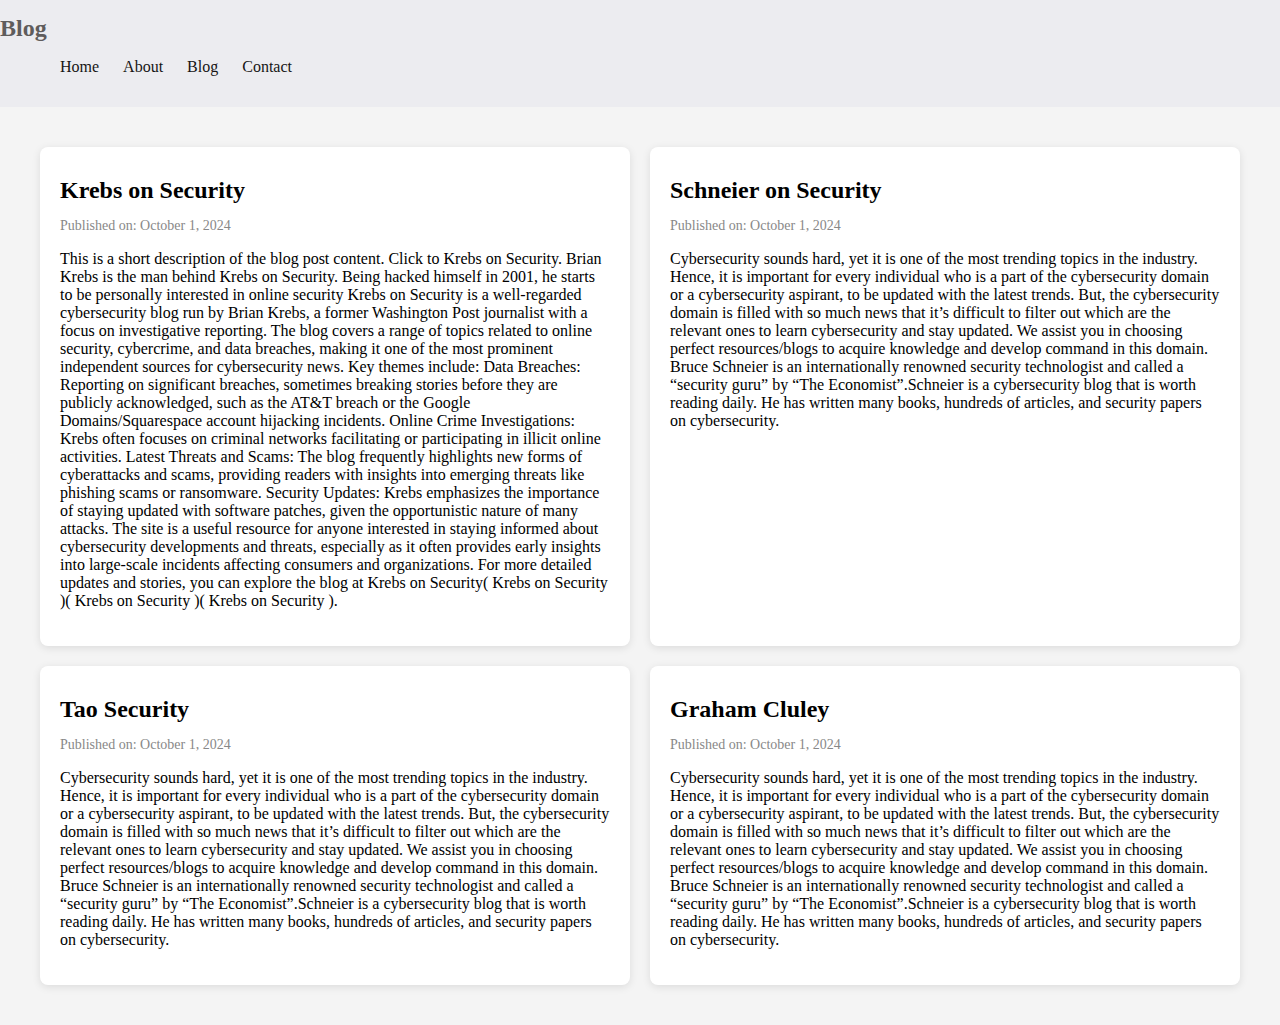
<file: Blogreadmore.html>
<!DOCTYPE html>
<html lang="en">
<head>
  <meta charset="UTF-8">
  <meta name="viewport" content="width=device-width, initial-scale=1.0">
  <meta http-equiv="X-UA-Compatible" content="IE=edge">
  <title>Blog Page</title>
  <link rel="stylesheet" href="Blog.css">
</head>
<body>
  <header>
    <nav class="navbar">
      <div class="logo">
        <a href="Blog.html">Blog</a>
      </div>
      <ul class="nav-links">
        <li><a href="./index.html">Home</a></li>
        <li><a href="#">About</a></li>
        <li><a href="Blog.html">Blog</a></li>
        <li><a href="./Contact.html">Contact</a></li>
      </ul>
    </nav>
  </header>
  <section class="blog-posts">
    <!-- <article class="post">
        <img src="./krebsseurity.webp" alt="Post Image 1">
        <h2>Krebs on Security</h2>
        <p class="date">Published on: October 1, 2024</p>
        <p class="excerpt">This is a short description of the blog post content. Click to Krebs on Security. Brian Krebs is the man behind Krebs on Security. Being hacked himself in 2001, he starts to be personally interested in online security</p>
        
      </article> -->
      <article class="post">
        <h2>Krebs on Security</h2>
        <p class="date">Published on: October 1, 2024</p>
        <p class="excerpt">This is a short description of the blog post content. Click to Krebs on Security. Brian Krebs is the man behind Krebs on Security. Being hacked himself in 2001, he starts to be personally interested in online security
            Krebs on Security is a well-regarded cybersecurity blog run by Brian Krebs, a former Washington Post journalist with a focus on investigative reporting. The blog covers a range of topics related to online security, cybercrime, and data breaches, making it one of the most prominent independent sources for cybersecurity news.

Key themes include:

Data Breaches: Reporting on significant breaches, sometimes breaking stories before they are publicly acknowledged, such as the AT&T breach or the Google Domains/Squarespace account hijacking incidents.
Online Crime Investigations: Krebs often focuses on criminal networks facilitating or participating in illicit online activities.
Latest Threats and Scams: The blog frequently highlights new forms of cyberattacks and scams, providing readers with insights into emerging threats like phishing scams or ransomware.
Security Updates: Krebs emphasizes the importance of staying updated with software patches, given the opportunistic nature of many attacks.
The site is a useful resource for anyone interested in staying informed about cybersecurity developments and threats, especially as it often provides early insights into large-scale incidents affecting consumers and organizations.

For more detailed updates and stories, you can explore the blog at Krebs on Security​(
Krebs on Security
)​(
Krebs on Security
)​(
Krebs on Security
).
        </p>
    </article>
        <!-- <article class="post">
            <img src="./readmore2.jpg" alt="Post Image 1">
            <h2>Schneier on Security</h2>
            <p class="date">Published on: October 1, 2024</p>
            <p class="excerpt">This is a short description of the blog post content. Click to Krebs on Security. Brian Krebs is the man behind Krebs on Security. Being hacked himself in 2001, he starts to be personally interested in online security</p>
            
          </article> -->
    <article class="post">
        <h2>Schneier on Security</h2>
        <p class="date">Published on: October 1, 2024</p>
        <p class="excerpt">Cybersecurity sounds hard, yet it is one of the most trending topics in the industry. Hence, it is important for every individual who is a part of the cybersecurity domain or a cybersecurity aspirant, to be updated with the latest trends. But, the cybersecurity domain is filled with so much news that it’s difficult to filter out which are the relevant ones to learn cybersecurity and stay updated.
            We assist you in choosing perfect resources/blogs to acquire knowledge and develop command in this domain.
            Bruce Schneier is an internationally renowned security technologist and called a “security guru” by “The Economist”.Schneier is a cybersecurity blog that is worth reading daily. He has written many books, hundreds of articles, and security papers on cybersecurity.
        </p>
    </article>
    <!-- <article class="post">
        <img src="./readmore3.webp" alt="Post Image 1">
        <h2> Tao Security</h2>
        <p class="date">Published on: October 1, 2024</p>
        <p class="excerpt">This is a short description of the blog post content. Click to Krebs on Security. Brian Krebs is the man behind Krebs on Security. Being hacked himself in 2001, he starts to be personally interested in online security</p>
        
      </article> -->
<article class="post">
    <h2> Tao Security</h2>
    <p class="date">Published on: October 1, 2024</p>
    <p class="excerpt">Cybersecurity sounds hard, yet it is one of the most trending topics in the industry. Hence, it is important for every individual who is a part of the cybersecurity domain or a cybersecurity aspirant, to be updated with the latest trends. But, the cybersecurity domain is filled with so much news that it’s difficult to filter out which are the relevant ones to learn cybersecurity and stay updated.
        We assist you in choosing perfect resources/blogs to acquire knowledge and develop command in this domain.
        Bruce Schneier is an internationally renowned security technologist and called a “security guru” by “The Economist”.Schneier is a cybersecurity blog that is worth reading daily. He has written many books, hundreds of articles, and security papers on cybersecurity.
    </p>
</article>
<!-- <article class="post">
    <img src="./readmore4.jpg" alt="Post Image 1">
    <h2> Graham Cluley</h2>
    <p class="date">Published on: October 1, 2024</p>
    <p class="excerpt">This is a short description of the blog post content. Click to Krebs on Security. Brian Krebs is the man behind Krebs on Security. Being hacked himself in 2001, he starts to be personally interested in online security</p>
    
  </article> -->
<article class="post">
<h2> Graham Cluley</h2>
<p class="date">Published on: October 1, 2024</p>
<p class="excerpt">Cybersecurity sounds hard, yet it is one of the most trending topics in the industry. Hence, it is important for every individual who is a part of the cybersecurity domain or a cybersecurity aspirant, to be updated with the latest trends. But, the cybersecurity domain is filled with so much news that it’s difficult to filter out which are the relevant ones to learn cybersecurity and stay updated.
    We assist you in choosing perfect resources/blogs to acquire knowledge and develop command in this domain.
    Bruce Schneier is an internationally renowned security technologist and called a “security guru” by “The Economist”.Schneier is a cybersecurity blog that is worth reading daily. He has written many books, hundreds of articles, and security papers on cybersecurity.
</p>
</article>
        
</section>
</file>
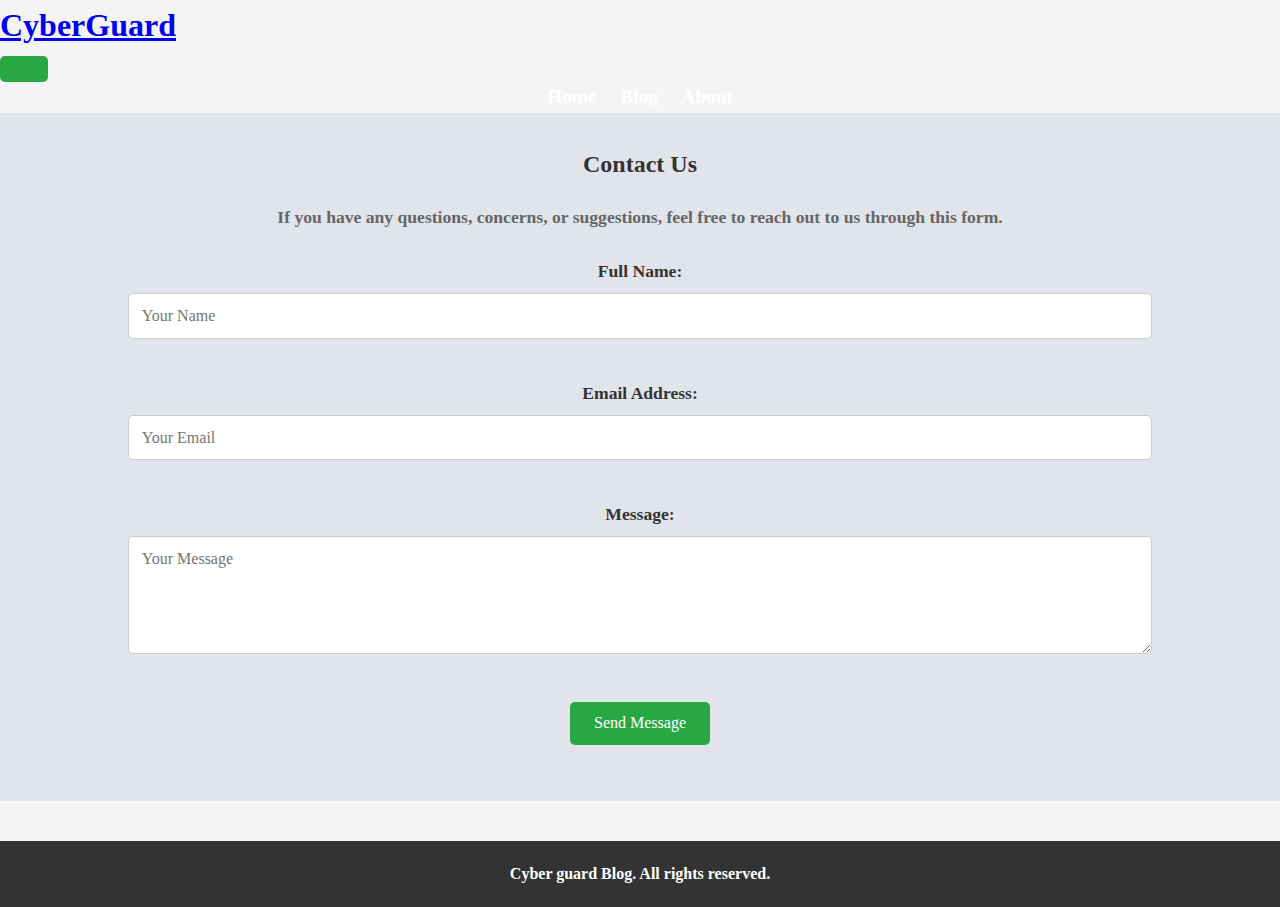
<file: Contact.html>
<!DOCTYPE html>
<html lang="en">
<head>
    <meta charset="UTF-8">
    <meta name="viewport" content="width=device-width, initial-scale=1.0">
    <title>Contact Us - Cyber Guard Blog</title>
    <link rel="stylesheet" href="styles.css">
    <link href="https://cdn.jsdelivr.net/npm/bootstrap@5.0.2/dist/css/bootstrap.min.css" rel="stylesheet" 
    integrity="sha384-EVSTQN3/azprG1Anm3QDgpJLIm9Nao0Yz1ztcQTwFspd3yD65VohhpuuCOmLASjC" crossorigin="anonymous">
    <script src="https://cdn.jsdelivr.net/npm/bootstrap@5.0.2/dist/js/bootstrap.bundle.min.js" 
    integrity="sha384-MrcW6ZMFYlzcLA8Nl+NtUVF0sA7MsXsP1UyJoMp4YLEuNSfAP+JcXn/tWtIaxVXM" crossorigin="anonymous"></script>
</head>
<style>
    /* General Styles */
body {
    font-family: Georgia, serif;
    margin: 0;
    padding: 0;
    background-color: #f4f4f4;
}
.heading{
    text-align: left;
    vertical-align: baseline;
}

header {
    background-color: #333;
    color: white;
    padding: 1rem;
    text-align: center;
}

nav ul {
    list-style: none;
    padding: 0;
}

nav ul li {
    display: inline;
    margin: 0 10px;
}

nav ul li a {
    color: white;
    text-decoration: none;
}

nav ul li a.active {
    text-decoration: underline;
}

/* Contact Section */
.contact-section {
    padding: 2rem 0;
    background-color: #e2e4eb;
    text-align: center;
}

.contact-section h2 {
    color: #333;
    margin-bottom: 20px;
}

.contact-section p {
    color: #666;
    font-size: 1.1em;
}

.container {
    width: 80%;
    margin: auto;
}

.form-group {
    margin-bottom: 1.5rem;
}

label {
    display: block;
    color: #333;
    font-size: 1.1em;
    margin-bottom: 0.5rem;
}

input, textarea {
    width: 100%;
    padding: 0.8rem;
    font-size: 1em;
    border: 1px solid #ccc;
    border-radius: 5px;
    margin-bottom: 1rem;
}

button {
    padding: 0.8rem 1.5rem;
    background-color: #28a745;
    color: white;
    border: none;
    font-size: 1em;
    cursor: pointer;
    border-radius: 5px;
}

button:hover {
    background-color: #218838;
}

.response-message {
    margin-top: 1.5rem;
    font-size: 1.1em;
    color: #28a745;
}

/* Footer */
/* footer {
    background-color: #333;
    color: white;
    text-align: center; */
    /* padding: 1rem; */
    /* margin-top: 2rem; */
/* } */
footer{
            background-color: #333;
            color: white;
            padding: 20px;
            text-align: center;
            bottom: 0;
            width: 100%;
        }
</style>
<body>
    <!-- <header>
        <h1 class="heading">Cyber Guard Blog</h1>
        <nav>
            <ul>
                <li><a href="index.html">Home</a></li>
                <li><a href="blog.html">Blog</a></li>
                <li><a href="contact.html" class="active">Contact Us</a></li>
            </ul>
        </nav>
    </header> -->
    <!-- navbar-start -->
    <nav class="navbar navbar-expand-lg navbar-light bg-light">
        <div class="container-fluid">
          <a class="navbar-brand" href="#"><h1>CyberGuard</h1></a>
          <button class="navbar-toggler" type="button" data-bs-toggle="collapse" data-bs-target="#navbarNav" aria-controls="navbarNav" aria-expanded="false" aria-label="Toggle navigation">
            <span class="navbar-toggler-icon"></span>
          </button>
          <div class="collapse navbar-collapse" id="navbarNav">
            <ul class="navbar-nav">
              <li class="nav-item">
                <a class="nav-link " aria-current="page" href="./index.html">Home</a>
                </li>
                <li class="nav-item">
                    <a class="nav-link" href="./Blog.html">Blog</a>
                  </li>
                  <li class="nav-item">
                    <a class="nav-link" href="./about.html">About</a>
                  </li>

            </ul>
          </div>
        </div>
      </nav>
    <!-- //navbar-ende -->
    <section class="contact-section">
        <div class="container">
            <h2><b>Contact Us</b></h2>
            <p>If you have any questions, concerns, or suggestions, feel free to reach out to us through this form.</p>
            <br>
            <form id="contactForm">
                <div class="form-group">
                    <label for="name">Full Name:</label>
                    <input type="text" id="name" name="name" placeholder="Your Name" required>
                </div>

                <div class="form-group">
                    <label for="email">Email Address:</label>
                    <input type="email" id="email" name="email" placeholder="Your Email" required>
                </div>

                <div class="form-group">
                    <label for="message">Message:</label>
                    <textarea id="message" name="message" rows="5" placeholder="Your Message" required></textarea>
                </div>

                <button type="submit">Send Message</button>
            </form>

            <div id="responseMessage" class="response-message"></div>
        </div>
    </section>
    <footer>
    <div class="container">
        <p> Cyber guard Blog. All rights reserved.</p>
    </div>
    </footer>
    <script src="scripts.js"></script>
</body>
</html>
</file>
<file: Blog.css>
/* General Styles */
body {
  font-family: Georgia, serif;
    margin: 0;
    padding: 0;
    background-color: #f4f4f4;
  }
  
  header {
    background-color: #ececf0;
    color: white;
    padding: 15px 0;
  }
  
  .BlogNav {
    display: flex;
    justify-content: space-between;
    align-items: center;
    max-width: 1200px;
    margin: 0 auto;
  }
  
  .logo a {
    color: rgb(95, 92, 92);
    text-decoration: none;
    font-size: 24px;
    font-weight: bold;
  }
  
  .nav-links {
    list-style-type: none;
  }
  
  .nav-links li {
    display: inline;
    margin-left: 20px;
  }
  
  .nav-links a {
    color: rgb(22, 21, 21);
    text-decoration: none;
    font-size: 16px;
  }
  
  .hero {
    background: url('hero-image.jpg') no-repeat center center/cover;
    height: 400px;
    display: flex;
    justify-content: center;
    align-items: center;
    text-align: center;
  }
  
  .hero-content h1 {
    color: white;
    font-size: 48px;
    margin: 0;
  }
  
  .hero-content p {
    color: white;
    font-size: 20px;
  }
  
  .blog-posts {
    display: grid;
    grid-template-columns: repeat(2, 1fr);
    gap: 20px;
    padding: 40px;
    max-width: 1200px;
    margin: 0 auto;
  }
  
  .post {
    background-color: white;
    padding: 20px;
    border-radius: 8px;
    box-shadow: 0 2px 8px rgba(0, 0, 0, 0.1);
  }
  
  .post img {
    width: 100%;
    height: auto;
    border-radius: 8px;
  }
  
  .post h2 {
    font-size: 24px;
    margin: 10px 0;
  }
  
  .post .date {
    color: #888;
    font-size: 14px;
  }
  
  .post .excerpt {
    font-size: 16px;
  }
  
  .read-more {
    display: inline-block;
    margin-top: 10px;
    color: #0066cc;
    text-decoration: none;
  }
  
  .read-more:hover {
    text-decoration: underline;
  }
  
  footer {
    background-color: #333;
    color: white;
    text-align: center;
    padding: 20px 0;
  }
  .more-text {
    display: none;
  }
  
  .read-more.expanded {
    color: #cc0000; /* Change color for 'Read Less' */
  }
  
  .read-more {
    display: inline-block;
    margin-top: 10px;
    color: #0066cc;
    text-decoration: none;
    cursor: pointer;
  }
  
  .read-more:hover {
    text-decoration: underline;
  }
</file>
<file: styles.css>
body {
    /* font-family: 'Poppins', sans-serif;
    font-family: 'Poppins', sans-serif; */
    font-family: Georgia, serif;
    font-weight: 600; /* Bolder weight */
}

* {
    margin: 0;
    padding: 0;
    box-sizing: border-box;
    font-family: Georgia, serif;
}

body {
    /* font-family: Arial, sans-serif; */
    line-height: 1.6;
    /* background-color: #f4f4f4; */    
    background-color: rgb(187, 204, 212);


}

.container {
    width: 100%;
    height: 30%;
    margin: 0 auto;
}
.mainLine {
    text-align:center; ;
    font-size: 2.5rem;
    margin: 0 10px;
    margin-right: 30px;
    margin-bottom: 30px;
}
header {
    background-color: #333;
    color: white;
    padding: 1rem;
    text-align: center;
}

nav ul {
    list-style: none;
    text-align: center;
}

nav ul li {
    display: inline;
    /* margin: 0 10px;
    margin-bottom: 30px; */
}

nav ul li a {
    /* color: #fff; */
    color: #333;
    text-decoration: none;
    font-size: 1.2rem;
}

.hero {
    background: url('hero-image.jpg') no-repeat center center/cover;
    /* color: #fff; */
    color: #333;
    padding: 100px 0;
    text-align: center;
}
.ransomware{
    width: 60%;
    height: 30%;
    margin: 0 auto;
    margin-right: 60%;
}

.hero h2 {
    font-size: 2.5rem;
    margin-bottom: 10px;
}

.hero p {
    font-size: 1.2rem;
    margin-bottom: 20px;
}

.cta-button {
    background-color: #ff6f61;
    color: #fff;
    padding: 10px 20px;
    text-decoration: none;
    border-radius: 5px;
    font-size: 1.2rem;
}

.cta-button:hover {
    background-color: #ff5a47;
}

.featured-post, .recent-posts {
    margin: 40px 0;
}

.featured-post h3, .recent-posts h3 {
    font-size: 2rem;
    margin-bottom: 20px;
}

.post {
    display: flex;
    background-color: #fff;
    padding: 20px;
    margin-bottom: 20px;
    box-shadow: 0 0 10px rgba(0, 0, 0, 0.1);
}

.post img {
    width: 200px;
    margin-right: 20px;
}

.post-content h4 {
    font-size: 1.5rem;
    margin-bottom: 10px;
}

.post-content p {
    font-size: 1rem;
    margin-bottom: 10px;
}

.read-more {
    text-decoration: none;
    color: #ff6f61;
    font-weight: bold;
}

.posts-grid {
    display: grid;
    grid-template-columns: repeat(3, 1fr);
    gap: 20px;
}

footer {
    background-color: #333;
    color: #fff;
    text-align: center;
    padding: 20px 0;
    margin-top: 40px;
}
</file>
